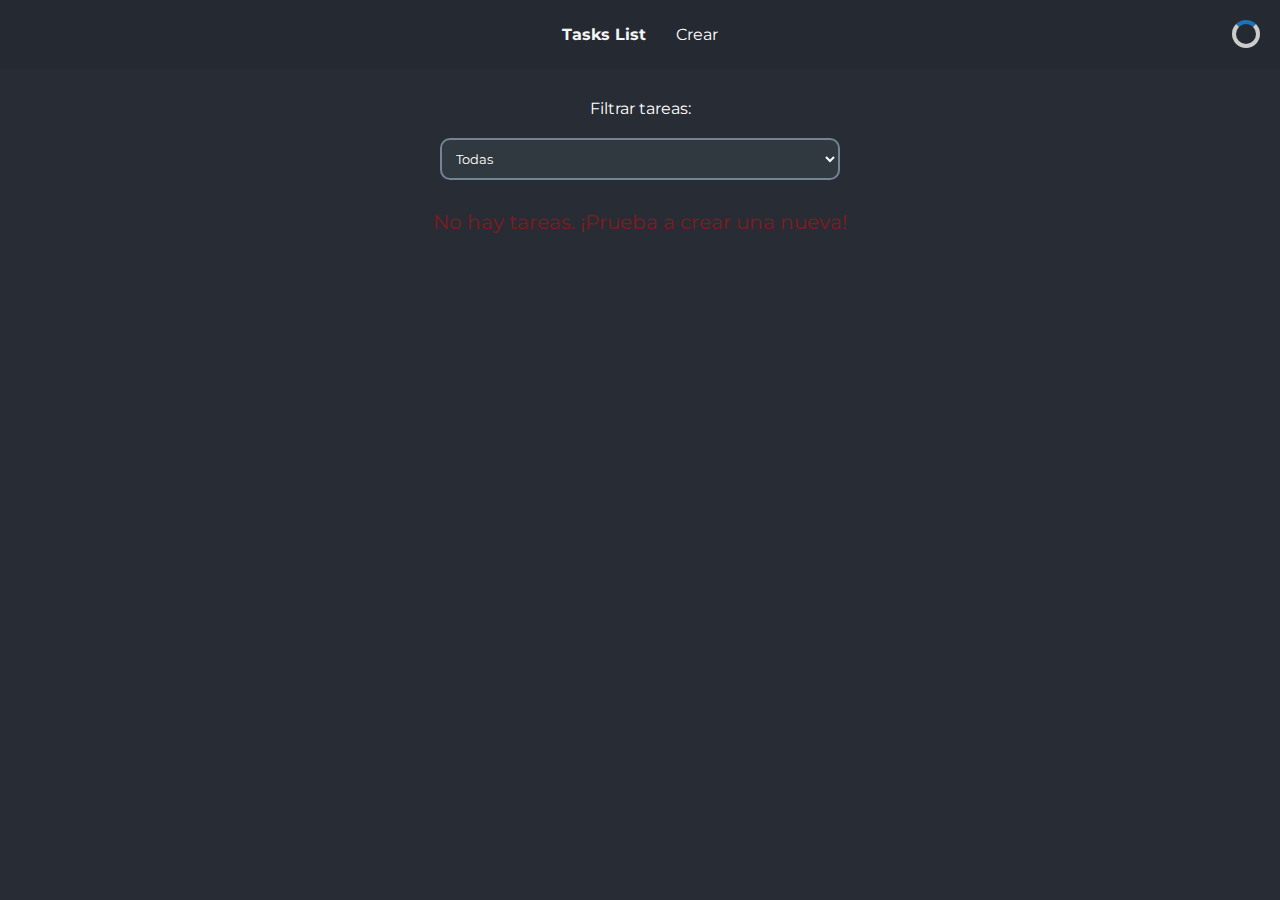
<file: index.html>
<!DOCTYPE html>
<html lang="en">

<head>
	<meta charset="UTF-8">
	<meta name="viewport" content="width=device-width, initial-scale=1.0">
	<title>Tasks List</title>
	<link rel="stylesheet" href="./style/style.css">
	<script defer type="module" src="./scripts/index.js"></script>
</head>

<body>
	<header>
		<nav>
			<ul>
				<li><a href="#" class="active">Tasks List</a></li>
				<li><a href="./pages/create.html">Crear</a></li>
				<div id="clima">
					<h4 id="ciudad" class="spinner"></h4>
				</div>
			</ul>

		</nav>
	</header>

	<form action="">
	<label for="filter" class="filtrar">Filtrar tareas: </label>

		<select name="filter" id="filter">
			<option value="todas">Todas</option>
			<option value="pendiente">Pendiente</option>
			<option value="en-progreso">En Progreso</option>
			<option value="completado">Completado</option>
		</select>
	</form>

	<section class="tasks">
	</section>

	<span id="taskDeleted">Tarea eliminada</span>

	<span id="taskExists">La tarea ya existe</span>
	<span id="errorCreate">Error al crear la tarea</span>
</body>

</html>
</file>
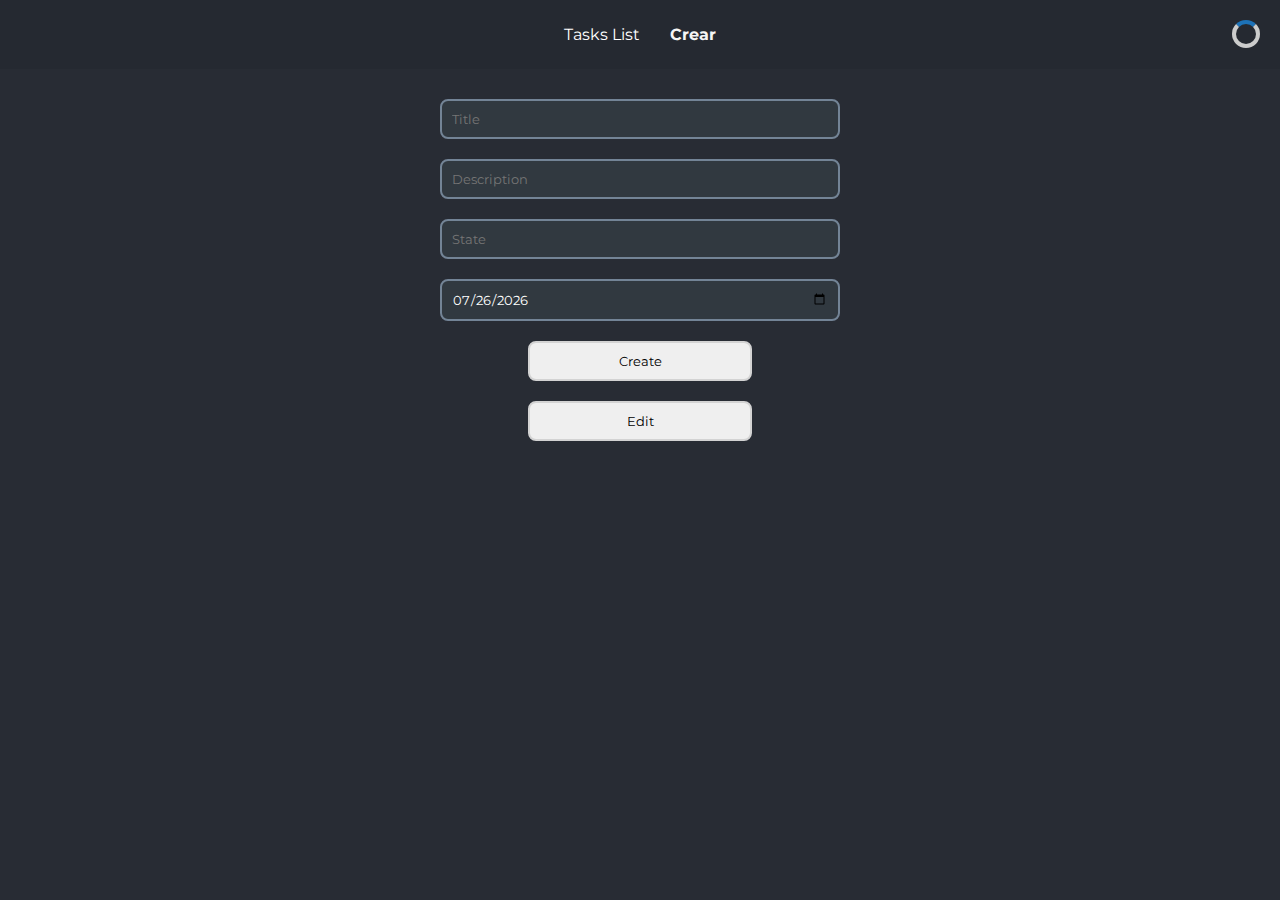
<file: pages/create.html>
<!DOCTYPE html>
<html lang="en">
<head>
	<meta charset="UTF-8">
	<meta name="viewport" content="width=device-width, initial-scale=1.0">
	<title>Tasks List</title>
	<link rel="stylesheet" href="../style/style.css">
	<script defer type="module"  src="../scripts/index.js"></script>

</head>
<body>
	 <header>
	<nav>
		<ul>
			<li><a href="../index.html">Tasks List</a></li>
			<li><a href="#" class="active">Crear</a></li>
			<div id="clima">
				<h4 id="ciudad" class="spinner"></h4>
			</div>
		</ul>
	</nav>
	 </header> 

	 <form>
	<input type="text" name="title" id="title"  placeholder="Title">
	<input type="text" name="description" id="description"  placeholder="Description">
	<input type="text" name="state" id="state" placeholder="State">
	<input type="date" name="date-end" id="date-end">

	<button id="createTask" class="btn btn-create">Create</button>
	<button id="editTask" class="btn btn-edit">Edit</button>
</form>
<span id="taskCreated">Acción completada</span>
<span id="taskDeleted">Tarea eliminada</span>
<span id="taskExists">La tarea ya existe</span>
<span id="errorCreate">Error al crear la tarea</span>
</body>
</html>
</file>
<file: style/style.css>
@import url("https://fonts.googleapis.com/css2?family=Montserrat:ital,wght@0,100..900;1,100..900&display=swap");

:root {
	--red: red;
	--orange: orange;
	--green: green;
}

* {
	padding: 0;
	margin: 0;
	box-sizing: content-box;
	scroll-behavior: smooth;
	font-family: "Montserrat", sans-serif;
}

body{
	background-color:#282c34 ;							
	color: white;
}

nav {													
	padding: 24.8px;
	background-color: rgb(33, 37, 43,.3);
}

nav a {
	text-decoration: none;
	transition: 0.3s all ease;
	color: white;
}

ul {
	list-style: none;
	display: flex;
	justify-content: center;
	gap: 30px;
}

h1,
h2 {
	text-align: center;
}

.active {
	color: whitesmoke;
	font-weight: bold;
}

.state {
	font-size: 18px;
	font-weight: bold;
}

.completado {
	color: var(--green);
}

.pendiente {
	color: var(--red);
}

.en-progreso {
	color: var(--orange);
}

.filtrar{
	width: 100%;
	text-align: center;
}

.tasks {
	max-width: 90%;
	margin: 0 auto;
	display: grid;
	margin-top: 30px;
}

span {
	display: block;
}

h4{
	text-align: center;
	font-size: 20px;
}

article {
	display: grid;
	cursor: pointer;
	transition: 0.3s all ease;
	padding: 16px;
	border-radius: 8px;
	font-size: 15px;
	line-height: 1.2;
	gap: 10px;
	opacity: 0.5;
}

article > h4{
	overflow: hidden;
}

article:hover {
	color: white;
	background-color: #333c43;
	opacity: 1;

}

form {
	display: grid;
	max-width: 400px;
	margin: 0 auto;
	gap: 20px;
	margin-top: 30px;
}

input {
	padding: 10px;
	border-radius: 8px;
	outline: none;
	border: 2px solid #738496;
	background-color: #333c43d5;
	color: white;
}

.btn{
		padding: 10px;
		border-radius: 8px;
		justify-self: center;
		border: 2px solid lightgray;
		width: 200px;
		transition: 0.3s all ease;
		cursor: pointer;
}


#taskExists,#errorCreate,#taskCreated,#taskDeleted{
	position: fixed;
	top: 0;
	width: 100%;
	text-align: center;
	padding: 10px;
	display: none;
	background-color: var(--red);
	color: white;
}


.eliminarBtn{
	cursor: pointer;
	background-color: rgb(129, 37, 37);
	width: fit-content;
	text-align: center;
	justify-self: center;
	padding: 10px;
	border-radius: 8px;
transition: 0.3s all ease;
margin-top: 10px;
	&:hover{
		background-color: rgb(129, 37, 37,0.5);
	}
	}
#taskDeleted{
	background-color: green;
}
select{
	background-color: transparent;
	padding: 10px;
	border-radius: 10px;
	color: white;
	outline:none;
	border: 2px solid #738496;
    background-color: #333c43d5;
	
}
option{
	border: 2px solid #738496;
    background-color: #333c43d5;
}

#taskCreated{
	background-color: green;
}

#clima{
	padding: 20px;
	padding-bottom: 22px;
	position: absolute;
	top: 0;
	right: 0;
}

.emptyP{
	grid-column: span 4;
	text-align: center;
	font-size: 20px;
	color: rgba(255, 0, 0, 0.432);
}

.spinner {
	width: 20px;
	height: 20px;
	border: 4px solid #ccc;
	border-top: 4px solid #1d72b8;
	border-radius: 50%;
	animation: spin 1s linear infinite;
	margin: 0 auto;
}

@keyframes spin {
	0% { transform: rotate(0deg); }
	100% { transform: rotate(360deg); }
}


/* MEDIA QUERIES */
@media screen and (min-width: 768px) {
	.tasks {
		max-width: 80%;
		grid-template-columns: repeat(4, 1fr);
	}
	article {
		max-width: 300px;
	}
}
</file>
